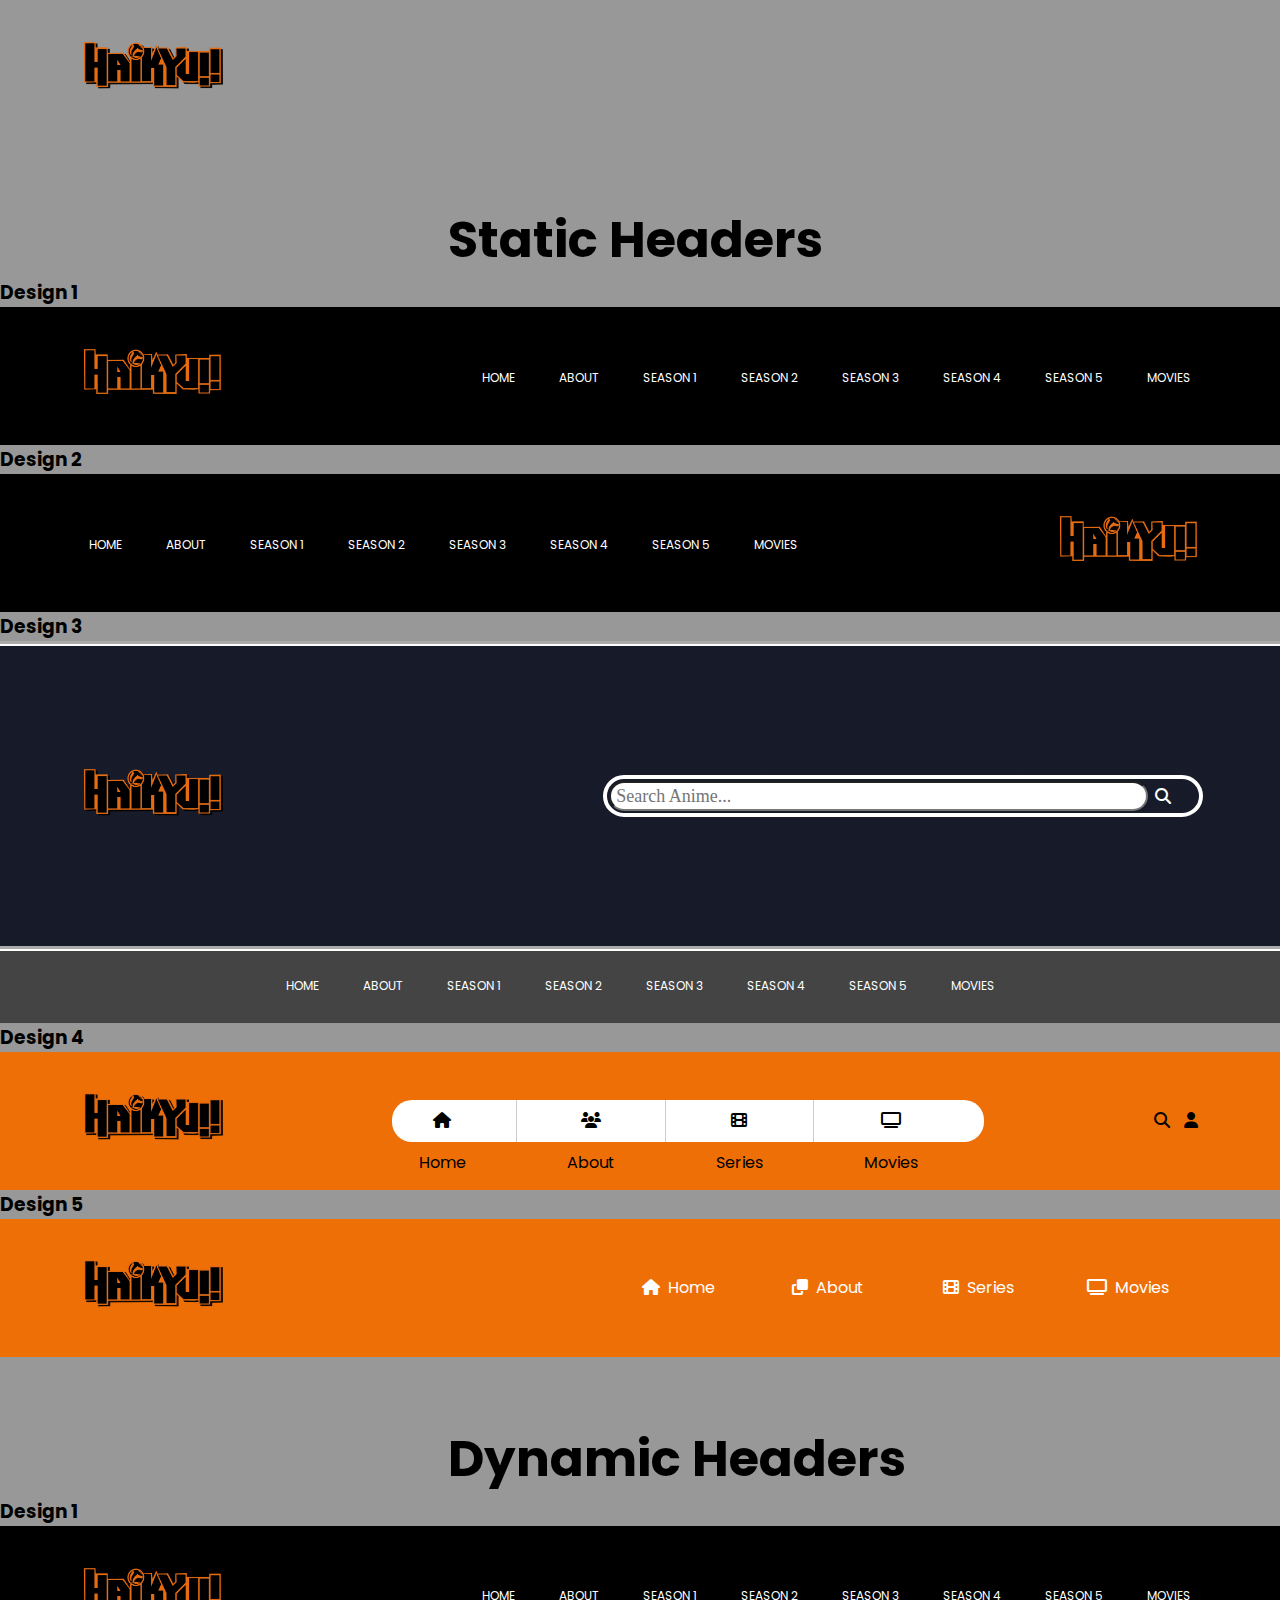
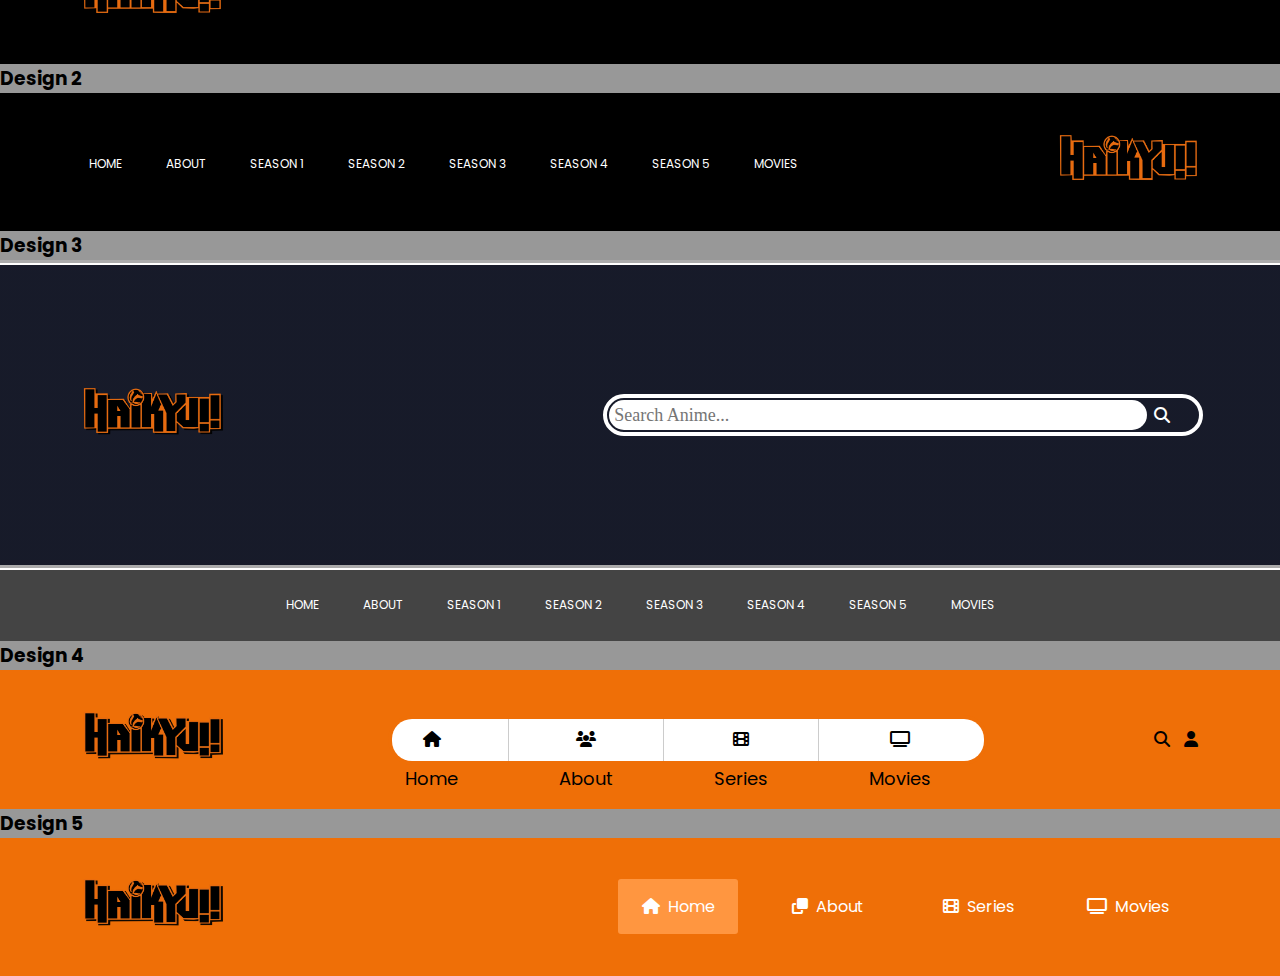
<file: pages/page1/index.html>
<!DOCTYPE html>
<html lang="en">
<head>
  <meta charset="UTF-8">
  <meta name="viewport" content="width=device-width, initial-scale=1.0">
  <title>Document</title>
  <link rel="stylesheet" href="./assets/css/style.css">
  <link rel="preconnect" href="https://fonts.googleapis.com">
  <link rel="preconnect" href="https://fonts.gstatic.com" crossorigin>
  <link href="https://fonts.googleapis.com/css2?family=Poppins:ital,wght@0,100;0,200;0,300;0,400;0,500;0,600;0,700;0,800;0,900;1,100;1,200;1,300;1,400;1,500;1,600;1,700;1,800;1,900&display=swap" rel="stylesheet">
  <link rel="stylesheet" href="https://cdnjs.cloudflare.com/ajax/libs/font-awesome/6.5.2/css/all.min.css"/>
</head>
<body>
  <section class="header">
    <nav>
      <a href="../../index.html"><img src="assets/img/logo.png"></a>
    </nav>
    <h2>Static Headers</h2>
  </section>

  <section class="design1-static">
    <h3>Design 1</h3>
    <nav>
      <a href=""><img src="assets/img/logo.png"></a>
      <div class="nav-links">
          <ul>
              <li><a href="">HOME</a></li>
              <li><a href="">ABOUT</a></li>
              <li><a href="">SEASON 1</a></li>
              <li><a href="">SEASON 2</a></li>
              <li><a href="">SEASON 3</a></li>
              <li><a href="">SEASON 4</a></li>
              <li><a href="">SEASON 5</a></li>
              <li><a href="">MOVIES</a></li>
          </ul>
      </div>
  </nav>
  </section>

  <section class="design2-static">
    <h3>Design 2</h3>
    <nav>
      <div class="nav-links2">
          <ul>
              <li><a href="">HOME</a></li>
              <li><a href="">ABOUT</a></li>
              <li><a href="">SEASON 1</a></li>
              <li><a href="">SEASON 2</a></li>
              <li><a href="">SEASON 3</a></li>
              <li><a href="">SEASON 4</a></li>
              <li><a href="">SEASON 5</a></li>
              <li><a href="">MOVIES</a></li>
          </ul>
      </div> 
      <a href=""><img src="assets/img/logo.png"></a>
  </nav>
  </section>

  <section class="design3-static">
    <h3>Design 3</h3>
    <nav class="upper">
        <a href=""><img src="assets/img/logo.png"></a>
          <div class="container">
            <table class="elementsContainer">
              <tr>
                <td>
                  <input type="text" placeholder="Search Anime..."
                  class="search">
                </td>
                <td>
                  <a href="#"><i class="fa fa-search" aria-hidden="true"></i></a>
                </td>
              </tr>
            </table>
          </div>
    </nav>
    <nav>
      <div class="nav-links3">
          <ul>
              <li><a href="">HOME</a></li>
              <li><a href="">ABOUT</a></li>
              <li><a href="">SEASON 1</a></li>
              <li><a href="">SEASON 2</a></li>
              <li><a href="">SEASON 3</a></li>
              <li><a href="">SEASON 4</a></li>
              <li><a href="">SEASON 5</a></li>
              <li><a href="">MOVIES</a></li>
          </ul>
      </div> 
  </nav>
  </section>

  <section class="design4-static">
    <h3>Design 4</h3>
    <nav>
      <a href=""><img src="assets/img/logo.png"></a>
      <div class="container2">
        <div class="nav-links4">
          <ul>
            <li>
              <a href="">
                <div class="icon">
                  <i class="fa fa-home" aria-hidden="true"></i>
                </div>
                <div class="name" data-text="Home">Home</div>
              </a>
            </li>
            <li>
              <a href="">
                <div class="icon">
                  <i class="fa fa-users" aria-hidden="true"></i>
                </div>
                <div class="name" data-text="About">About</div>
              </a>
            </li>
            <li>
              <a href="">
                <div class="icon">
                  <i class="fa fa-film" aria-hidden="true"></i>
                </div>
                <div class="name" data-text="Series">Series</div>
              </a>
            </li>
            <li>
              <a href="">
                <div class="icon">
                  <i class="fa fa-television" aria-hidden="true"></i>
                </div>
                <div class="name" data-text="Movies">Movies</div>
              </a>
            </li>
          </ul>
        </div>
      </div> 
    <div class="icon-d4">
      <a href="#"><i class="fa fa-search" aria-hidden="true"></i></a>
      <a href="#"><i class="fa fa-user" aria-hidden="true"></i></a>
    </div>  
  </nav>
  </section>

  <section class="design5-static">
    <h3>Design 5</h3>
    <div>
    <nav class="nav-links5">
      <a href=""><img src="assets/img/logo.png"></a>
      <ul>
        <li><a href=""><i class="fa fa-home"></i>Home</a></li>
        <li><a href=""><i class="fa fa-clone"></i>About</a></i></li>
        <li><a href=""><i class="fa fa-film"></i>Series</a></li>
        <li><a href=""><i class="fa fa-television"></i>Movies</a></li>
      </ul>
    </nav>
  </div>
</section>

  <section class="header">
  <h2>Dynamic Headers</h2>
  </section>
  <section class="design1-animated">
    <h3>Design 1</h3>
    <nav>
      <a href=""><img src="assets/img/logo.png"></a>
      <div class="nav-animated">
          <ul>
              <li><a href="">HOME</a></li>
              <li><a href="">ABOUT</a></li>
              <li><a href="">SEASON 1</a></li>
              <li><a href="">SEASON 2</a></li>
              <li><a href="">SEASON 3</a></li>
              <li><a href="">SEASON 4</a></li>
              <li><a href="">SEASON 5</a></li>
              <li><a href="">MOVIES</a></li>
          </ul>
      </div>
  </nav>
  </section>

<section class="design2-animated">
  <h3>Design 2</h3>
  <nav>
    <div class="nav-animated2">
        <ul>
            <li><a href="">HOME</a></li>
            <li><a href="">ABOUT</a></li>
            <li><a href="">SEASON 1</a></li>
            <li><a href="">SEASON 2</a></li>
            <li><a href="">SEASON 3</a></li>
            <li><a href="">SEASON 4</a></li>
            <li><a href="">SEASON 5</a></li>
            <li><a href="">MOVIES</a></li>
        </ul>
    </div>
    <a href=""><img src="assets/img/logo.png"></a>
</nav>
</section>

<section class="design3-animated">
  <h3>Design 3</h3>
  <nav class="upper-animated">
      <a href=""><img src="assets/img/logo.png"></a>
        <div class="container-a">
          <table class="elementsContainer-a">
            <tr>
              <td>
                <input type="text" placeholder="Search Anime..."
                class="search-a">
              </td>
              <td>
                <a href="#"><i class="fa fa-search" aria-hidden="true"></i></a>
              </td>
            </tr>
          </table>
        </div>
  </nav>
  <nav>
    <div class="nav-animated3">
        <ul>
            <li><a href="">HOME</a></li>
            <li><a href="">ABOUT</a></li>
            <li><a href="">SEASON 1</a></li>
            <li><a href="">SEASON 2</a></li>
            <li><a href="">SEASON 3</a></li>
            <li><a href="">SEASON 4</a></li>
            <li><a href="">SEASON 5</a></li>
            <li><a href="">MOVIES</a></li>
        </ul>
    </div> 
</nav>
</section>

<section class="design4-animated">
  <h3>Design 4</h3>
  <nav>
    <a href=""><img src="assets/img/logo.png"></a>
    <div class="container2-a">
      <div class="nav-animated4">
        <ul>
          <li>
            <a href="">
              <div class="icon">
                <i class="fa fa-home" aria-hidden="true"></i>
                <i class="fa fa-home" aria-hidden="true"></i>
              </div>
              <div class="name"><span data-text="Home">Home</span></div>
            </a>
          </li>
          <li>
            <a href="">
              <div class="icon">
                <i class="fa fa-users" aria-hidden="true"></i>
                <i class="fa fa-users" aria-hidden="true"></i>
              </div>
              <div class="name"><span data-text="About">About</span></div>
            </a>
          </li>
          <li>
            <a href="">
              <div class="icon">
                <i class="fa fa-film" aria-hidden="true"></i>
                <i class="fa fa-film" aria-hidden="true"></i>
              </div>
              <div class="name"><span data-text="Series">Series</span></div>
            </a>
          </li>
          <li>
            <a href="">
              <div class="icon">
                <i class="fa fa-television" aria-hidden="true"></i>
                <i class="fa fa-television" aria-hidden="true"></i>
              </div>
              <div class="name"><span data-text="Movies">Movies</span></div>
            </a>
          </li>
        </ul>
      </div>
    </div> 
  <div class="icon-d4-a">
    <a href="#"><i class="fa fa-search" aria-hidden="true"></i></a>
    <a href="#"><i class="fa fa-user" aria-hidden="true"></i></a>
  </div>  
</nav>
</section>

<section class="design5-animated">
  <h3>Design 5</h3>
  <div>

  <nav class="nav-animated5">
    <a href=""><img src="assets/img/logo.png"></a>
    <ul>
      <li class="active"><a href=""><i class="fa fa-home"></i>Home</a></li>
      <li><a href=""><i class="fa fa-clone"></i>About</a></i></li>
      <li><a href=""><i class="fa fa-film"></i>Series</a>
        <div class="sub-menu1">
          <ul>
            <li><a href="#">Season 1</a></li>
            <li><a href="#">Season 2</a></li>
            <li><a href="#">Season 3</a></li>
            <li><a href="#">Season 4</a></li>
            <li><a href="#">Season 5</a></li>
          </ul>
        </div>
      </li>
      <li><a href=""><i class="fa fa-television"></i>Movies</a>
        <div class="sub-menu1">
          <ul>
            <li><a href="#">Movie 1</a></li>
            <li><a href="#">Movie 2</a></li>
            <li><a href="#">Movie 3</a></li>
            <li><a href="#">Movie 4</a></li>
          </ul>
        </div>
      </li>
    </ul>
  </nav>
</div>
</section>
</body>
</html>
</file>
<file: pages/page1/assets/css/style.css>
* {
  margin: 0;
  padding: 0;
  font-family: 'Poppins', sans-serif;
  box-sizing: border-box; /* consistent box sizing */
}
body{
  background-color: rgb(152, 152, 152);
}

nav {
  display: flex;
  padding: 2% 6%;
  justify-content: space-between;
  align-items: center;
}

.header nav img {
  width: 150px;
  transition: 1s;
}
.header nav img:hover{
  transform: scale(1.1);
}

.header h2{
  font-size: 50px;
  color: blacks;
  display: flex;
  justify-content: space-between;
  align-items: center;
  gap: 10px;
  padding-left: 35%;
  padding-top: 5%;
}

/*------design 1 static------*/

.design1-static nav {
  display: flex;
  padding: 2% 6%;
  justify-content: space-between;
  align-items: center;
  background-color: black;
}
.design1-static nav img {
  width: 150px;
}

.nav-links {
  flex: 1;
  text-align: right;
}

.nav-links ul {
  list-style: none; /* Remove bullets */
  display: flex; /* Align items horizontally */
  justify-content: flex-end; /* Align items to the right */
  gap: 20px; /* Add space between items */
  padding: 0; /* Remove default padding */
}

.nav-links ul li {
  display: inline-block; /*to be displayed horizontally*/
}

.nav-links ul li a {
  color: #ffffff;
  text-decoration: none;
  font-size: 12px;
  padding: 8px 12px;
}
/*------design2 static------*/

.design2-static nav {
  display: flex;
  padding: 2% 6%;
  justify-content: space-between;
  align-items: center;
  background-color: black;
}

.design2-static nav img {
  width: 150px;
}

.nav-links2 {
  flex: 1;
  text-align: left;
}

.nav-links2 ul {
  list-style: none; /* Remove bullets */
  display: flex; /* Align items horizontally */
  justify-content: flex-start; /* Align items to the right */
  gap: 20px; /* Add space between items */
  padding: 0; /* Remove default padding */
}

.nav-links2 ul li {
  display: inline-block; /*to be displayed horizontally*/
}

.nav-links2 ul li a {
  color: #ffffff;
  text-decoration: none;
  font-size: 12px;
  padding: 8px 12px;
}

/*------design3 static------*/
.upper{
  outline-width: 5px;
  outline-color: white;
  outline-style: groove;
  height: 300px;
  width: 100%;
  background-image: linear-gradient(rgba(4,9,30,0.7), rgba(4,9,30,0.7)), url('https://wallpapercave.com/wp/wp2490677.png');
  background-position: bottom;
  background-size: cover;
  position: relative;
}

.design3-static nav {
  display: flex;
  padding: 2% 6%;
  justify-content: space-between;
  align-items: center;
  background-color: #444;
}
.design3-static h3{
  padding-bottom: 5px;
}
.design3-static img {
  width: 150px;
}

.nav-links3 {
  flex: 1;
  text-align: left;
}

.nav-links3 ul {
  list-style: none; /* Remove bullets */
  display: flex; /* Align items horizontally */
  justify-content: center; /* Align items to the right */
  gap: 20px; /* Add space between items */
  padding: 0; /* Remove default padding */
}

.nav-links3 ul li {
  display: inline-block; /*to be displayed horizontally*/
}

.nav-links3 ul li a {
  color: #ffffff;
  text-decoration: none;
  font-size: 12px;
  padding: 8px 12px;
}

.container{
  margin-left: 30%;
  position: relative;
  width: 600px;
  height: 42px;
  border: 4px solid #ffffff;
  border-radius: 50px;
  display: flex-end;
}

.elementsContainer{
  width: 100%;
  height: 100%;
  vertical-align: middle;
}

.search{
  //border: none;
  height: 100%;
  width: 100%;
  padding: 0px 5px;
  border-radius: 50px;
  font-size: 18px;
  font-family: "Nunito";
  color: #000;
  font-weight: 500;
}

.search:focus{
  outline:none;
}
.icons{
  font-size: 25;
  color: #a2a2a2;
}
.elementsContainer a{
  color: #ffffff;
  padding-left: 5px;

}
/*------design4 static------*/

.design4-static nav {
  display: flex;
  padding: 2% 6%;
  justify-content: space-between;
  align-items: center;
  background: #ef6f07;
}

.design4-static nav img {
  width: 150px;
}

.nav-links4 {
  flex: 1;
  text-align: right;
}

.container2{
  position: center;
  display: flex;
  justify-content: center;
  width: 600px;
  height: 50px;
  border: 4px solid #ef6f07;
  border-radius: 50px;
}

.nav-links4 ul {
  position: center;
  margin: 0;
  list-style: none; /* Remove bullets */
  display: flex; /* Align items horizontally */
  justify-content: center; /* Align items to the middle */
  gap: 50px; /* Add space between items */
  padding: 0; /* Remove default padding */
  display: flex;
  width: 100%;
  height: 100%;
  background: #ffffff;
  border-radius: 20px;
  box-shadow: 0 20 30px rgba(0,0,0,.3);
}

.nav-links4 ul li {
  list-style: none;
  text-align: center;
  display: block;
  border-right: 1px solid rgba(0,0,0,.2);
}
.nav-links4 ul li:last-child{
  border-right: none;
}
.nav-links4 ul li:first-child{
  margin-left: 10px;
}
.nav-links4 ul li a {
  color: #000000;
  text-decoration: none;
  font-size: 16px;
  padding: 0. 50px;
  display: block;
  padding-right: 50px;
}
.nav-links4 ul li a .icon{
  width: 40px;
  height: 40px;
  text-align: center;
  margin: 0 auto 10px;
}

.nav-links4 ul li a .icon .fa{
  width: 100%;
  height: 100%;
  line-height: 40px;
  font-size: 16px;
  color: #000000;
}

.nav-links4 ul li a .name{
  position: relative;
  height: 20px;
  width: 100%;
  display: block;
}

.icon-d4 a{
  color: rgb(0, 0, 0);
  padding: 5px;
}

/*-----design 5 Static-----*/

.design5-static nav {
  display: flex;
  padding: 2% 6%;
  justify-content: space-between;
  align-items: center;
  background: #ef6f07;
}

.design5-static nav img {
  width: 150px;
  transition: transform 0.3s ease, filter 0.3s ease;
}

.nav-links5{
  background: #ef6f07;
  text-align: center;
}

.nav-links5 ul{
  display: inline-flex;
  list-style: none;
  color: #ffffff;
}

.nav-links5 ul li{
  width: 120px;
  margin: 15px;
  padding: 15px;
}

.nav-links5 ul li a{
  text-decoration: none;
  color: white;
}

.nav-links5 .fa{
  margin-right: 8px;
}

/*------design 1 Dynamic------*/

.design1-animated nav {
  display: flex;
  padding: 2% 6%;
  justify-content: space-between;
  align-items: center;
  background: black;
}

.design1-animated nav img {
  width: 150px;
  transition: 0.5s;
  transition-duration: 1s;
}

.design1-animated nav img:hover{
  transform: scale(1.1);
  filter: drop-shadow(0 0 10px rgb(255, 158, 31));
}

.nav-animated {
  flex: 1;
  text-align: right;
}

.nav-animated ul {
  list-style: none; /* Remove bullets */
  display: flex; /* Align items horizontally */
  justify-content: flex-end; /* Align items to the right */
  gap: 20px; /* Add space between items */
  padding: 0; /* Remove default padding */
}

.nav-animated ul li {
  display: inline-block; /*to be displayed horizontally*/
}

.nav-animated ul li a {
  color: #ffffff;
  text-decoration: none;
  font-size: 12px;
  padding: 8px 12px;
}

.nav-animated ul li::after {
  content: '';
  width: 0%;
  height: 2px;
  background: #ef6f07;
  display: block;
  margin: auto;
  transition: 0.5s; /* transition for hover effect */
}
.nav-animated ul li:hover::after{
  width: 100%;
}

/*------design2 dynamic------*/

.design2-animated nav {
  display: flex;
  padding: 2% 6%;
  justify-content: space-between;
  align-items: center;
  background: black;
}

.design2-animated nav img {
  width: 150px;
  transition: 0.5s;
  transition-duration: 1s;
}

.design2-animated nav img:hover{
  transform: scale(1.1);
  filter: drop-shadow(0 0 10px rgb(255, 158, 31));
}


.nav-animated2 {
  flex: 1;
  text-align: left;
}

.nav-animated2 ul {
  list-style: none; /* Remove bullets */
  display: flex; /* Align items horizontally */
  justify-content: flex-start; /* Align items to the right */
  gap: 20px; /* Add space between items */
  padding: 0; /* Remove default padding */
}

.nav-animated2 ul li {
  display: inline-block; /*to be displayed horizontally*/
}

.nav-animated2 ul li a {
  color: #ffffff;
  text-decoration: none;
  font-size: 12px;
  padding: 8px 12px;
  transition: 1s;
}

.nav-animated2 ul li a:hover{
  border: 2px solid #ef6f07;
  border-radius: 5px;
  padding: 6px 10px; /* Adjust padding to maintain size */
}

/*------design3 dynamic------*/

.upper-animated {
  outline-width: 5px;
  outline-color: white;
  outline-style: groove;
  height: 300px;
  width: 100%;
  background-image: linear-gradient(rgba(4,9,30,0.7), rgba(4,9,30,0.7)), url('https://wallpapercave.com/wp/wp2490677.png');
  background-position: bottom;
  background-size: cover;
  position: relative;
}

.design3-animated nav {
  display: flex;
  padding: 2% 6%;
  justify-content: space-between;
  align-items: center;
  background-color: #444;
}

.design3-animated h3 {
  padding-bottom: 5px;
}

.design3-animated img {
  width: 150px;
  transition: transform 0.3s ease, filter 0.3s ease;
}

.design3-animated img:hover {
  transform: scale(1.1);
  filter: drop-shadow(10px 10px 0 rgb(110, 58, 13));
}

.nav-animated3 {
  flex: 1;
  text-align: left;
}

.nav-animated3 ul {
  list-style: none;
  display: flex;
  justify-content: center;
  gap: 20px;
  padding: 0;
}

.nav-animated3 ul li {
  display: inline-block;
  position: relative;
}

.nav-animated3 ul li a {
  color: #ffffff;
  text-decoration: none;
  font-size: 12px;
  padding: 8px 12px;
  transition: color 0.3s ease;
}

.nav-animated3 ul li a:hover {
  background-color: #ef6f07;
  border-radius: 5px;
  color: #000;
  transition: 1s;
}

.nav-animated3 ul li::after {
  animation-fill-mode: backwards;
  width: 0;
  height: 2px;
  background: #ef6f07;
  display: block;
  margin: auto;

}

.nav-animated3 ul li:hover::after {
  width: 100%;
}

.container-a {
  margin-left: 30%;
  position: relative;
  width: 600px;
  height: 42px;
  border: 4px solid #ffffff;
  border-radius: 50px;
  display: flex-end;
}

.elementsContainer-a {
  width: 100%;
  height: 100%;
  vertical-align: middle;
}

.search-a {
  height: 100%;
  width: 100%;
  padding: 0px 5px;
  border-radius: 50px;
  font-size: 18px;
  font-family: "Nunito";
  color: #000;
  font-weight: 500;
  border: none;
  transition: border-color 0.3s ease, box-shadow 0.3s ease;
}

.search-a:focus {
  outline: none;
  border-color: #ef6f07;
  box-shadow: 0 0 5px rgba(239, 111, 7, 0.5);
}

.icons-a {
  font-size: 25px;
  color: #a2a2a2;
  transition: color 0.3s ease;
}

.icons-a:hover {
  color: #ef6f07;
}

.elementsContainer-a a {
  color: #ffffff;
  padding-left: 5px;
  transition: 0.5s;
}

.elementsContainer-a a:hover{
  color: #ef6f07;
}

/*------design4 Dynamic------*/

.design4-animated nav {
  display: flex;
  padding: 2% 6%;
  justify-content: space-between;
  align-items: center;
  background: #ef6f07;
}

.design4-animated nav img {
  width: 150px;
  transition: transform 0.3s ease, filter 0.3s ease;
}

.design4-animated nav img:hover {
  transform: scale(1.1);
  filter: drop-shadow(10px 10px 0 rgb(52, 52, 52));
}

.nav-animated4 {
  flex: 1;
  text-align: right;
}

.container2-a{
  position: center;
  display: flex;
  justify-content: center;
  width: 600px;
  height: 50px;
  border: 4px solid #ef6f07;
  border-radius: 50px;
}

.nav-animated4 ul {
  position: center;
  margin: 0;
  list-style: none; /* Remove bullets */
  display: flex; /* Align items horizontally */
  justify-content: center; /* Align items to the middle */
  gap: 50px; /* Add space between items */
  padding: 0; /* Remove default padding */
  display: flex;
  width: 100%;
  height: 100%;
  background: #ffffff;
  border-radius: 20px;
  box-shadow: 0 20 30px rgba(0,0,0,.3);
}

.nav-animated4 ul li {
  list-style: none;
  text-align: center;
  display: block;
  border-right: 1px solid rgba(0,0,0,.2);
}
.nav-animated4 ul li:last-child{
  border-right: none;
}
.nav-animated4 ul li:first-child{
  margin-left: 10px;
}
.nav-animated4 ul li a {
  color: #ffffff;
  text-decoration: none;
  font-size: 12px;
  padding: 0. 50px;
  display: block;
  padding-right: 50px;
}
.nav-animated4 ul li a .icon{
  width: 40px;
  height: 40px;
  text-align: center;
  overflow: hidden;
  margin: 0 auto 10px;
}

.nav-animated4 ul li a .icon .fa{
  width: 100%;
  height: 100%;
  line-height: 40px;
  font-size: 16px;
  transition: 0.5s;
  color: #000;
}

.nav-animated4 ul li a .icon .fa:last-child{
  color:#ef6f07;
}

.nav-animated4 ul li a:hover .icon .fa{
  transform: translateY(-100%);
}

.nav-animated4 ul li a .name{
  position: relative;
  height: 20px;
  width: 100%;
  display: block;
  overflow: hidden;
}

.nav-animated4 ul li a .name span{
  display: block;
  position: relative;
  color: #000;
  font-size: 18px;
  line-height: 20px;
  transition: 0.5s;

}

.nav-animated4 ul li a .name span::before{
  content:attr(data-text);
  position: absolute;
  top: -100%;
  left: 0;
  width: 100%;
  height: 100%;
  color: #ffffff;
}
.nav-animated4 ul li a:hover .name span::before{
  transform: translateY(20px);
}

.icon-d4-a a{
  color: rgb(0, 0, 0);
  padding: 5px;
  transition: 0.5s;
}
.icon-d4-a a:hover{
  color: #ffffff;
}

/*-----design5 Dynamic-----*/

.design5-animated nav {
  display: flex;
  padding: 2% 6%;
  justify-content: space-between;
  align-items: center;
  background: #ef6f07;
}

.design5-animated nav img {
  width: 150px;
  transition: transform 0.3s ease, filter 0.3s ease;
}

.design5-animated nav img:hover {
  transform: scale(1.1);
  filter: drop-shadow(10px 10px 0 rgb(52, 52, 52));
}

.nav-animated5{
  background: #ef6f07;
  text-align: center;
}

.nav-animated5 ul{
  display: inline-flex;
  list-style: none;
  color: #ffffff;
}

.nav-animated5 ul li{
  width: 120px;
  margin: 15px;
  padding: 15px;
}

.nav-animated5 ul li a{
  text-decoration: none;
  color: white;
}

.active, .nav-animated5 ul li:hover{
  background: #ff9640;
  border-radius: 3px;
}

.nav-animated5 .fa{
  margin-right: 8px;
}

.sub-menu1{
  display: none;
}

.nav-animated5 ul li:hover .sub-menu1{
  display: block;
  position: absolute;
  background: #ef6f07;
  margin-top: 15px;
  margin-left: -15px;
}

.nav-animated5 ul li:hover .sub-menu1 ul{
  display: block;
  margin: 10px;
}

.nav-animated5 ul li:hover .sub-menu1 ul li{
  width: 150px;
  padding: 10px;
  border-bottom: 1px dotted #ffffff;
  background: transparent;
  border-radius: 0;
  text-align: left;
}

.nav-animated5 ul li:hover .sub-menu1 ul li:last-child{
  border-bottom: none;
}

.nav-animated5 ul li:hover .sub-menu1 ul li a:hover{
  color: #ffc918;
}
</file>
